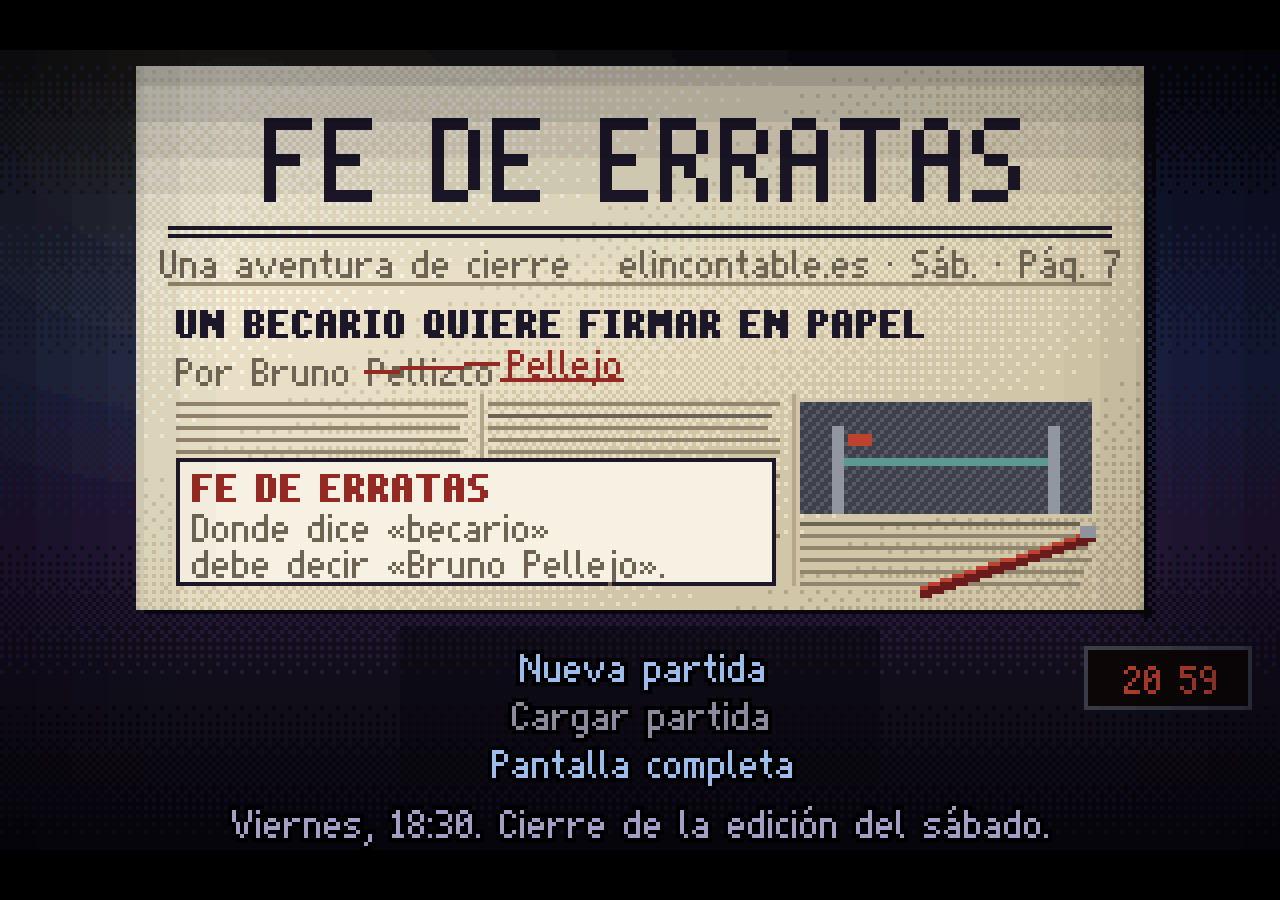
<file: index.html>
<!doctype html>
<html lang="es">
<head>
  <meta charset="utf-8">
  <meta name="viewport" content="width=device-width, initial-scale=1, maximum-scale=1, user-scalable=no, viewport-fit=cover">
  <meta name="theme-color" content="#000000">
  <!-- web app instalable (iPhone: Compartir → Añadir a pantalla de inicio; se abre sin barras del navegador) -->
  <link rel="manifest" href="manifest.webmanifest">
  <meta name="mobile-web-app-capable" content="yes">
  <meta name="apple-mobile-web-app-capable" content="yes">
  <meta name="apple-mobile-web-app-status-bar-style" content="black-translucent">
  <meta name="apple-mobile-web-app-title" content="Fe de erratas">
  <meta name="format-detection" content="telephone=no">
  <link rel="apple-touch-icon" href="icons/icon-180.png">
  <link rel="icon" type="image/png" sizes="192x192" href="icons/icon-192.png">
  <title>FE DE ERRATAS</title>
  <link rel="stylesheet" href="style.css">
</head>
<body>
  <main id="stage">
    <canvas id="screen" width="320" height="200" aria-label="Pantalla del juego"></canvas>
    <div id="rotate-hint" hidden>↻ Gira el móvil para jugar en grande</div>
  </main>
  <noscript>Este juego necesita JavaScript.</noscript>
  <script type="module" src="engine/main.js"></script>
</body>
</html>
</file>
<file: style.css>
html, body {
  margin: 0;
  height: 100%;
  background: #000;
  overflow: hidden;
  overscroll-behavior: none;          /* sin rebote elástico */
  touch-action: none;                 /* sin zoom por doble toque ni pellizco */
  -webkit-user-select: none;
  user-select: none;
  -webkit-touch-callout: none;        /* sin menú al mantener pulsado */
  -webkit-text-size-adjust: 100%;
}
body { position: fixed; inset: 0; }
/* zonas seguras (notch, barra de inicio): el lienzo se calcula dentro del relleno (core.js resize) */
#stage {
  position: fixed;
  inset: 0;
  box-sizing: border-box;
  padding: env(safe-area-inset-top, 0px) env(safe-area-inset-right, 0px) env(safe-area-inset-bottom, 0px) env(safe-area-inset-left, 0px);
  display: flex;
  flex-direction: column;
  align-items: center;
  justify-content: center;
  background: #000;
}
#rotate-hint {
  margin-top: 14px;
  padding: 6px 12px;
  color: #c4aae6;
  font: 14px/1.2 system-ui, -apple-system, sans-serif;
  border: 1px solid #2a2444;
  border-radius: 6px;
  background: #0c0a16;
  pointer-events: none;
}
#rotate-hint[hidden] { display: none; }
#screen {
  display: block;
  image-rendering: pixelated;
  image-rendering: crisp-edges;
  cursor: none;
  touch-action: none;
  -webkit-tap-highlight-color: transparent;
  -webkit-touch-callout: none;
  -webkit-user-select: none;
  user-select: none;
}
.fatal {
  position: fixed; left: 8px; top: 8px; right: 8px;
  color: #ffb0b0; background: #300; padding: 8px; font: 12px monospace; white-space: pre-wrap;
}
#debug-console {
  position: fixed; left: 0; right: 0; bottom: 0;
  font: 12px/1.3 monospace; color: #cfe; background: rgba(0, 0, 0, 0.75); z-index: 10;
}
#debug-console pre { margin: 0; padding: 2px 6px; max-height: 8.5em; overflow: hidden; white-space: pre-wrap; }
#debug-console input {
  width: 100%; box-sizing: border-box; border: 0; border-top: 1px solid #355; padding: 4px 6px;
  font: inherit; color: #ffe; background: #011;
}
</file>
